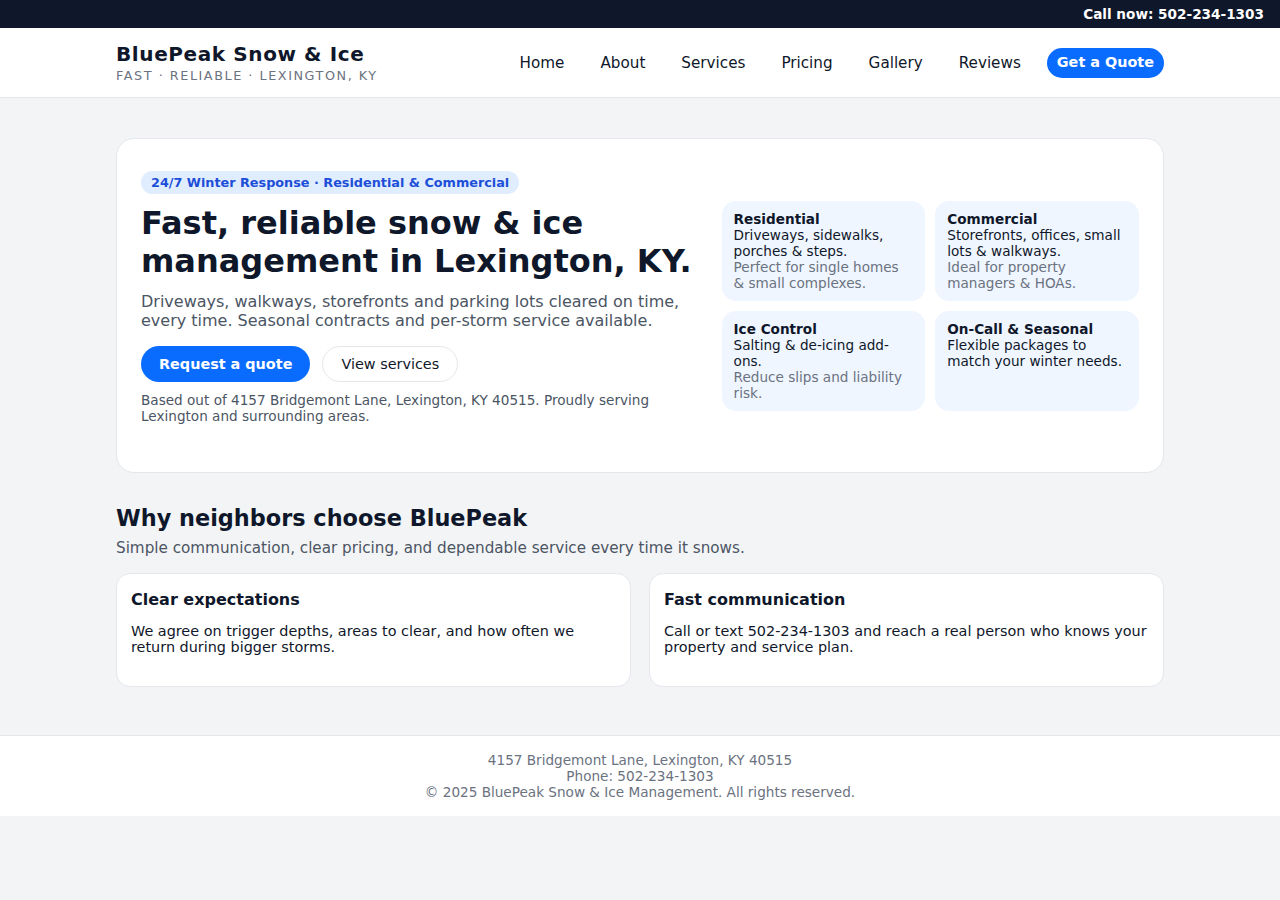
<file: index.html>
<!DOCTYPE html>
<html lang="en">
<head>
  <meta charset="UTF-8" />
  <title>Home - BluePeak Snow &amp; Ice</title>
  <meta name="viewport" content="width=device-width, initial-scale=1" />
  <link rel="stylesheet" href="style.css" />
</head>
<body>

<header>
  <div class="top-bar">
    <span>Call now: 502-234-1303</span>
  </div>
  <div class="nav">
    <div class="brand">
      <span class="brand-title">BluePeak Snow &amp; Ice</span>
      <span class="brand-sub">Fast · Reliable · Lexington, KY</span>
    </div>
    <div class="nav-links">
      <a href="index.html">Home</a>
      <a href="about.html">About</a>
      <a href="services.html">Services</a>
      <a href="pricing.html">Pricing</a>
      <a href="gallery.html">Gallery</a>
      <a href="testimonials.html">Reviews</a>
      <a href="contact.html" class="nav-cta">Get a Quote</a>
    </div>
  </div>
</header>

<main>

<section class="hero">
  <div>
    <div class="pill">24/7 Winter Response · Residential &amp; Commercial</div>
    <h1>Fast, reliable snow &amp; ice management in Lexington, KY.</h1>
    <p>Driveways, walkways, storefronts and parking lots cleared on time, every time. Seasonal contracts and per-storm service available.</p>
    <div class="btn-row">
      <a href="contact.html" class="btn-primary">Request a quote</a>
      <a href="services.html" class="btn-secondary">View services</a>
    </div>
    <p class="muted" style="margin-top:10px;">Based out of 4157 Bridgemont Lane, Lexington, KY 40515. Proudly serving Lexington and surrounding areas.</p>
  </div>
  <div class="hero-grid">
    <div class="stat-card">
      <strong>Residential</strong><br/>
      Driveways, sidewalks, porches &amp; steps.<br/>
      <span class="muted">Perfect for single homes &amp; small complexes.</span>
    </div>
    <div class="stat-card">
      <strong>Commercial</strong><br/>
      Storefronts, offices, small lots &amp; walkways.<br/>
      <span class="muted">Ideal for property managers &amp; HOAs.</span>
    </div>
    <div class="stat-card">
      <strong>Ice Control</strong><br/>
      Salting &amp; de-icing add-ons.<br/>
      <span class="muted">Reduce slips and liability risk.</span>
    </div>
    <div class="stat-card">
      <strong>On-Call &amp; Seasonal</strong><br/>
      Flexible packages to match your winter needs.
    </div>
  </div>
</section>

<section class="section">
  <h2>Why neighbors choose BluePeak</h2>
  <p class="lead">Simple communication, clear pricing, and dependable service every time it snows.</p>
  <div class="columns-2">
    <div class="card">
      <h3>Clear expectations</h3>
      <p>We agree on trigger depths, areas to clear, and how often we return during bigger storms.</p>
    </div>
    <div class="card">
      <h3>Fast communication</h3>
      <p>Call or text 502-234-1303 and reach a real person who knows your property and service plan.</p>
    </div>
  </div>
</section>

</main>

<footer>
  <div>4157 Bridgemont Lane, Lexington, KY 40515</div>
  <div>Phone: 502-234-1303</div>
  <div>© 2025 BluePeak Snow &amp; Ice Management. All rights reserved.</div>
</footer>

</body>
</html>
</file>
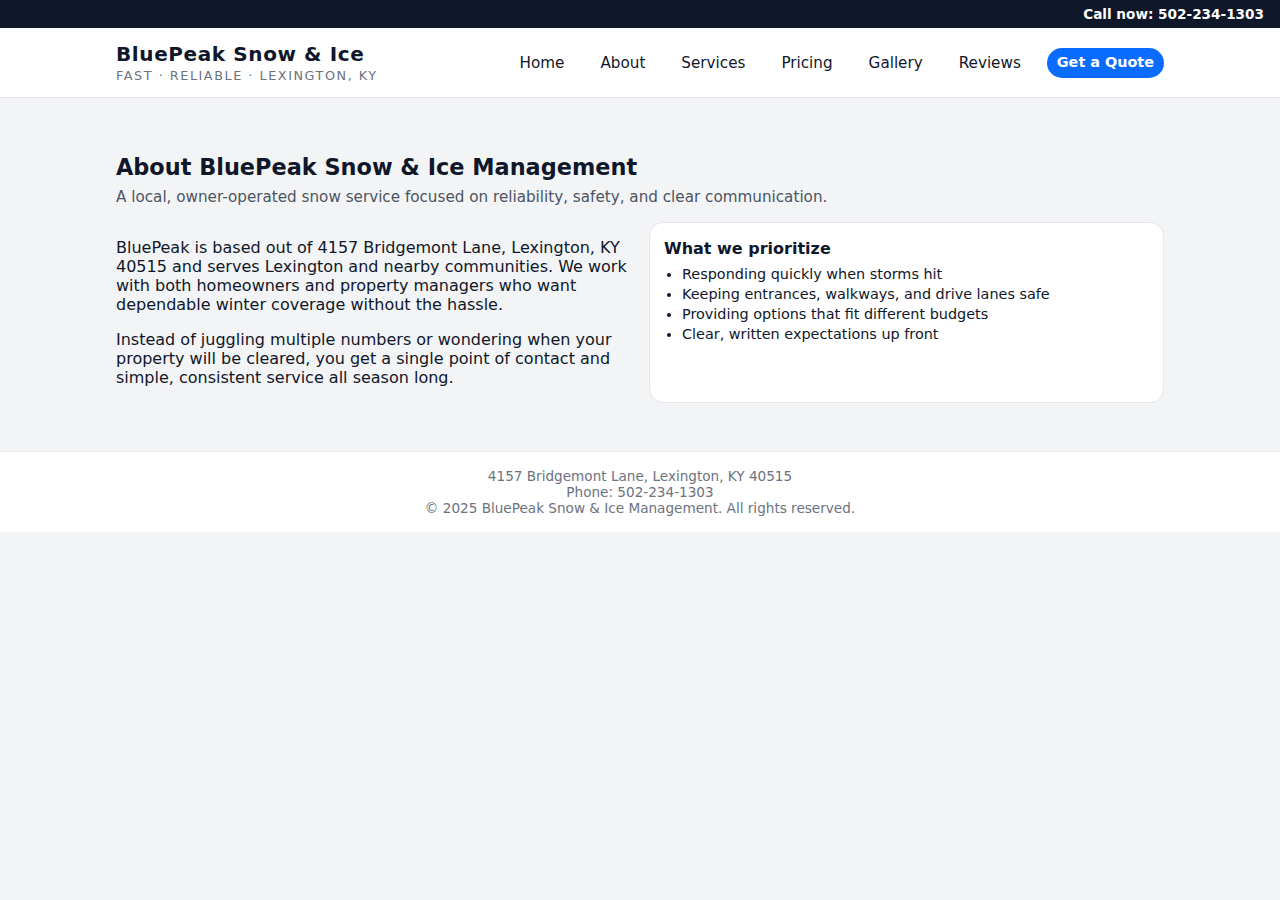
<file: about.html>
<!DOCTYPE html>
<html lang="en">
<head>
  <meta charset="UTF-8" />
  <title>About - BluePeak Snow &amp; Ice</title>
  <meta name="viewport" content="width=device-width, initial-scale=1" />
  <link rel="stylesheet" href="style.css" />
</head>
<body>

<header>
  <div class="top-bar">
    <span>Call now: 502-234-1303</span>
  </div>
  <div class="nav">
    <div class="brand">
      <span class="brand-title">BluePeak Snow &amp; Ice</span>
      <span class="brand-sub">Fast · Reliable · Lexington, KY</span>
    </div>
    <div class="nav-links">
      <a href="index.html">Home</a>
      <a href="about.html">About</a>
      <a href="services.html">Services</a>
      <a href="pricing.html">Pricing</a>
      <a href="gallery.html">Gallery</a>
      <a href="testimonials.html">Reviews</a>
      <a href="contact.html" class="nav-cta">Get a Quote</a>
    </div>
  </div>
</header>

<main>

<section class="section">
  <h2>About BluePeak Snow &amp; Ice Management</h2>
  <p class="lead">A local, owner-operated snow service focused on reliability, safety, and clear communication.</p>
  <div class="columns-2">
    <div>
      <p>BluePeak is based out of 4157 Bridgemont Lane, Lexington, KY 40515 and serves Lexington and nearby communities. We work with both homeowners and property managers who want dependable winter coverage without the hassle.</p>
      <p>Instead of juggling multiple numbers or wondering when your property will be cleared, you get a single point of contact and simple, consistent service all season long.</p>
    </div>
    <div class="card">
      <h3>What we prioritize</h3>
      <ul class="clean">
        <li>Responding quickly when storms hit</li>
        <li>Keeping entrances, walkways, and drive lanes safe</li>
        <li>Providing options that fit different budgets</li>
        <li>Clear, written expectations up front</li>
      </ul>
    </div>
  </div>
</section>

</main>

<footer>
  <div>4157 Bridgemont Lane, Lexington, KY 40515</div>
  <div>Phone: 502-234-1303</div>
  <div>© 2025 BluePeak Snow &amp; Ice Management. All rights reserved.</div>
</footer>

</body>
</html>
</file>
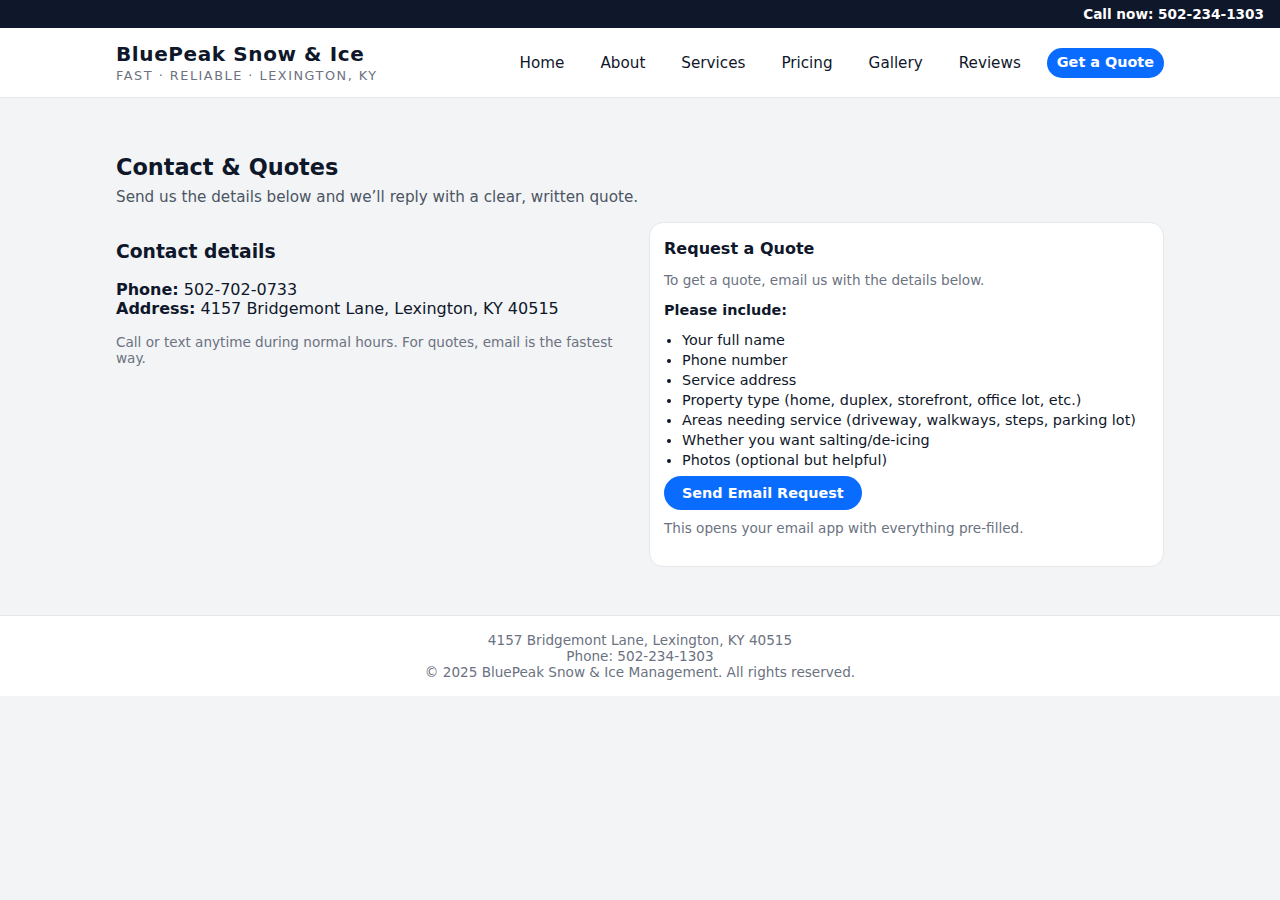
<file: contact.html>
<!DOCTYPE html>
<html lang="en">
<head>
  <meta charset="UTF-8" />
  <title>Contact - BluePeak Snow &amp; Ice</title>
  <meta name="viewport" content="width=device-width, initial-scale=1" />
  <link rel="stylesheet" href="style.css" />

  <meta name="description" content="Fast, reliable snow removal in Lexington, KY. BluePeak Snow & Ice provides driveway clearing, sidewalk shoveling, salting, de-icing, and commercial snow management. Call 502-702-0733 for 24/7 winter service.">
  <meta name="keywords" content="snow removal Lexington KY, snow plowing near me, driveway snow clearing, sidewalk snow removal, commercial snow removal Lexington, de-icing service Lexington, salting service, emergency snow removal Lexington, snow removal Kentucky">
  <meta name="author" content="BluePeak Snow & Ice">

  <meta property="og:title" content="BluePeak Snow & Ice | Snow Removal in Lexington, KY">
  <meta property="og:description" content="Fast and dependable snow plowing, salting, and ice management for homes and businesses in Lexington. Call 502-234-1303 for service.">
  <meta property="og:image" content="https://bluepeaksnow.com/images/storefront.png">
  <meta property="og:type" content="website">
  <meta property="og:url" content="https://bluepeaksnow.com">
</head>

<body>

<header>
  <div class="top-bar">
    <span>Call now: 502-234-1303</span>
  </div>
  <div class="nav">
    <div class="brand">
      <span class="brand-title">BluePeak Snow &amp; Ice</span>
      <span class="brand-sub">Fast · Reliable · Lexington, KY</span>
    </div>
    <div class="nav-links">
      <a href="index.html">Home</a>
      <a href="about.html">About</a>
      <a href="services.html">Services</a>
      <a href="pricing.html">Pricing</a>
      <a href="gallery.html">Gallery</a>
      <a href="testimonials.html">Reviews</a>
      <a href="contact.html" class="nav-cta">Get a Quote</a>
    </div>
  </div>
</header>

<main>

<section class="section">
  <h2>Contact &amp; Quotes</h2>
  <p class="lead">Send us the details below and we’ll reply with a clear, written quote.</p>

  <div class="columns-2">
    <div>
      <h3>Contact details</h3>
      <p>
        <strong>Phone:</strong> 502-702-0733<br/>
        <strong>Address:</strong> 4157 Bridgemont Lane, Lexington, KY 40515
      </p>
      <p class="muted">Call or text anytime during normal hours. For quotes, email is the fastest way.</p>
    </div>

    <div class="card">
      <h3>Request a Quote</h3>

      <p class="muted">To get a quote, email us with the details below.</p>

      <p><strong>Please include:</strong></p>
      <ul class="clean">
        <li>Your full name</li>
        <li>Phone number</li>
        <li>Service address</li>
        <li>Property type (home, duplex, storefront, office lot, etc.)</li>
        <li>Areas needing service (driveway, walkways, steps, parking lot)</li>
        <li>Whether you want salting/de-icing</li>
        <li>Photos (optional but helpful)</li>
      </ul>

      <!-- EMAIL BUTTON -->
      <a 
        class="btn-primary" 
        href="mailto:bluepeaksnow@gmail.com?subject=Snow Removal Quote Request&body=Hi,%0D%0A%0D%0AI’d like a quote for snow removal.%0D%0AHere are my details:%0D%0A%0D%0AFull Name:%0D%0APhone Number:%0D%0AService Address:%0D%0AProperty Type:%0D%0AAreas to Clear:%0D%0ASalting Needed: Yes/No%0D%0AAdditional Details:%0D%0A%0D%0AThanks!">
        Send Email Request
      </a>

      <p class="muted" style="margin-top:10px;">This opens your email app with everything pre-filled.</p>
    </div>
  </div>
</section>

</main>

<footer>
  <div>4157 Bridgemont Lane, Lexington, KY 40515</div>
  <div>Phone: 502-234-1303</div>
  <div>© 2025 BluePeak Snow &amp; Ice Management. All rights reserved.</div>
</footer>

</body>
</html>
</file>
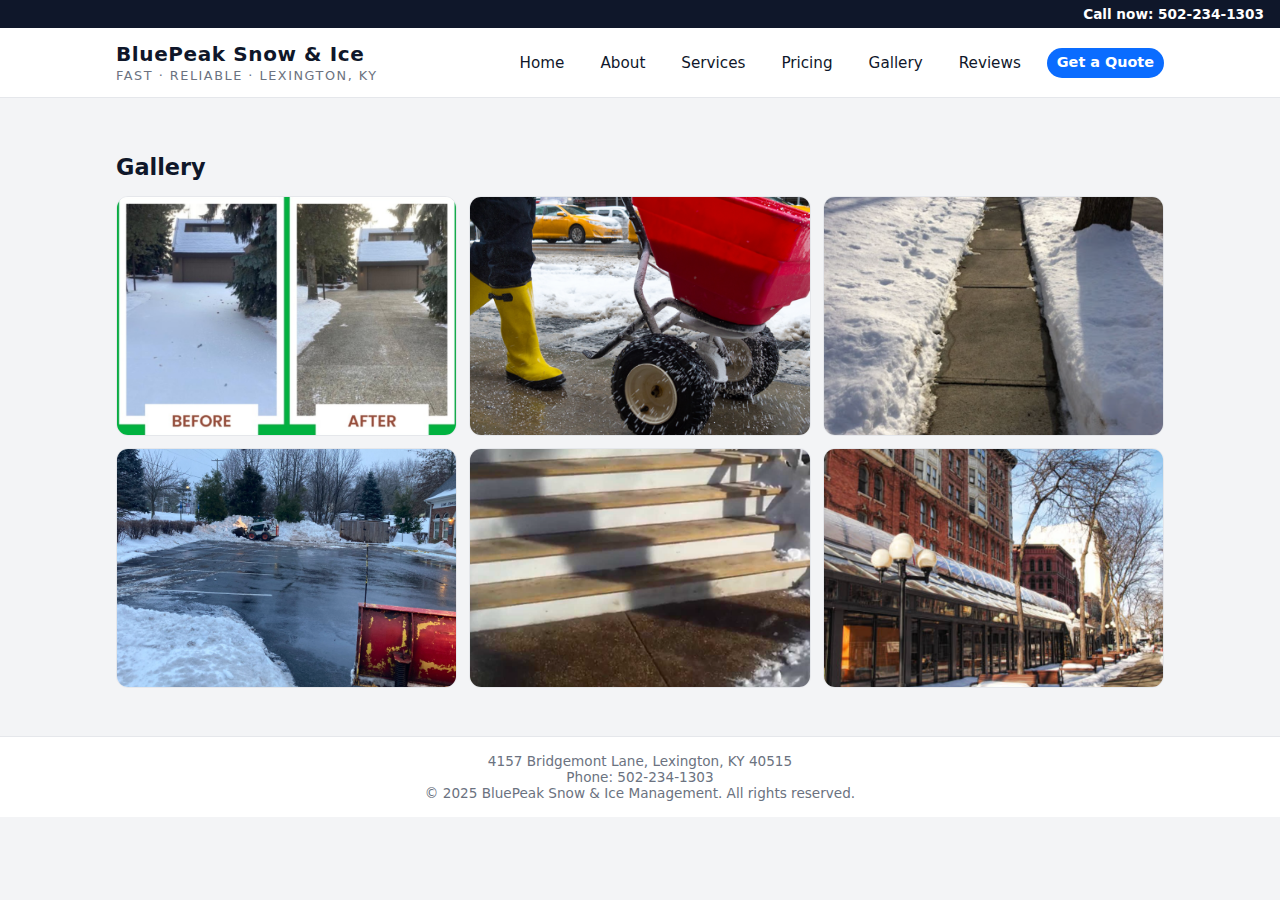
<file: gallery.html>
<!DOCTYPE html>
<html lang="en">
<head>
  <meta charset="UTF-8" />
  <title>Gallery - BluePeak Snow &amp; Ice</title>
  <meta name="viewport" content="width=device-width, initial-scale=1" />
  <link rel="stylesheet" href="style.css" />
</head>
<body>

<header>
  <div class="top-bar">
    <span>Call now: 502-234-1303</span>
  </div>
  <div class="nav">
    <div class="brand">
      <span class="brand-title">BluePeak Snow &amp; Ice</span>
      <span class="brand-sub">Fast · Reliable · Lexington, KY</span>
    </div>
    <div class="nav-links">
      <a href="index.html">Home</a>
      <a href="about.html">About</a>
      <a href="services.html">Services</a>
      <a href="pricing.html">Pricing</a>
      <a href="gallery.html">Gallery</a>
      <a href="testimonials.html">Reviews</a>
      <a href="contact.html" class="nav-cta">Get a Quote</a>
    </div>
  </div>
</header>

<main>

<section class="section">
  <h2>Gallery</h2>
  <div class="gallery-grid">
    <div class="gallery-item">
      <img src="images/before_after_driveway.png" alt="Driveway before and after" />
    </div>
    <div class="gallery-item">
      <img src="images/salting.png" alt="Salting service" />
    </div>
    <div class="gallery-item">
      <img src="images/sidewalk.png" alt="Sidewalk clearing" />
    </div>
    <div class="gallery-item">
      <img src="images/small_commercial_lot.png" alt="Small commercial lot plowing" />
    </div>
    <div class="gallery-item">
      <img src="images/steps.png" alt="Steps clearing" />
    </div>
    <div class="gallery-item">
      <img src="images/storefront.png" alt="Storefront snow removal" />
    </div>
  </div>
  
</main>

<footer>
  <div>4157 Bridgemont Lane, Lexington, KY 40515</div>
  <div>Phone: 502-234-1303</div>
  <div>© 2025 BluePeak Snow &amp; Ice Management. All rights reserved.</div>
</footer>

</body>
</html>
</file>
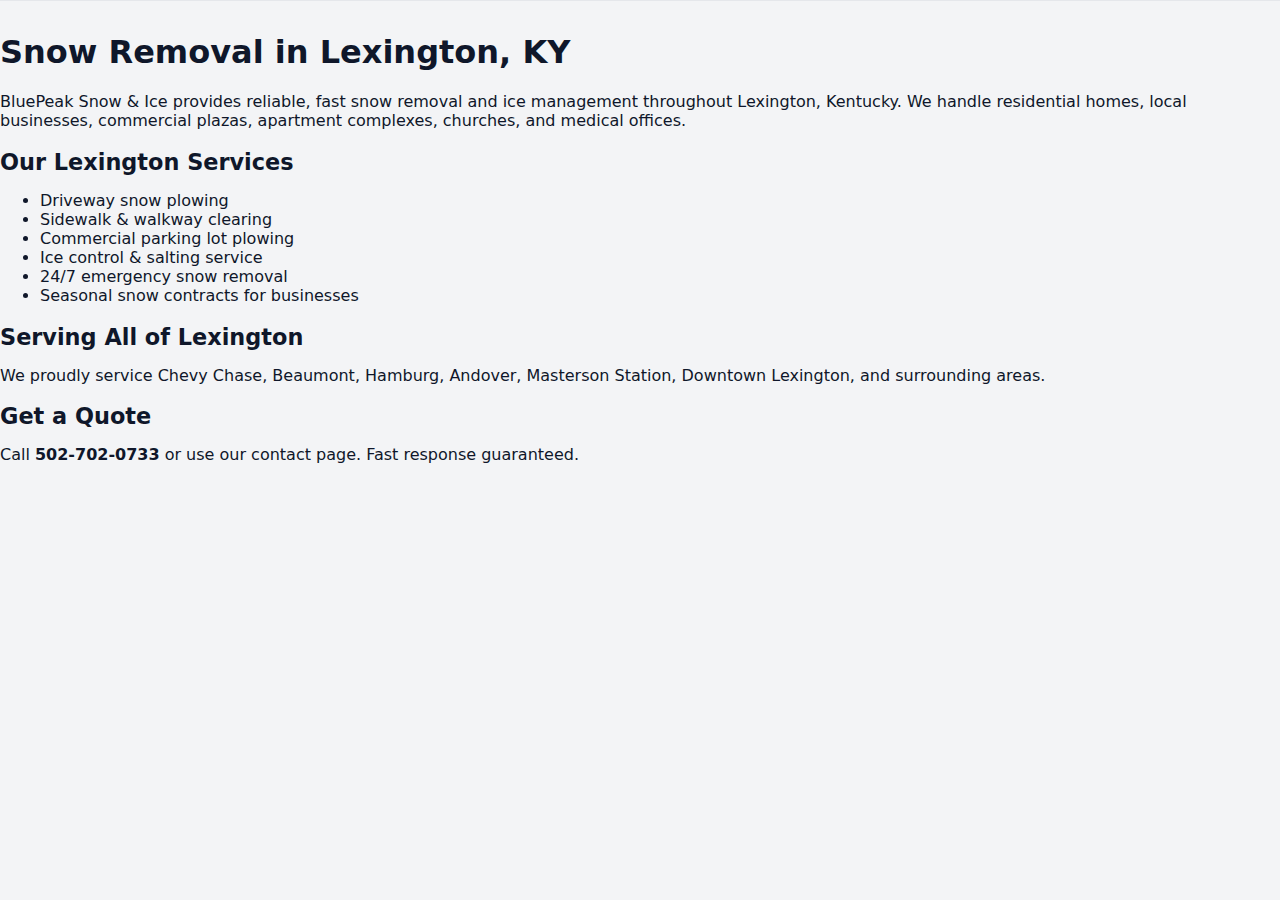
<file: lexington-snow-removal.html>
<!DOCTYPE html>
<html lang="en">
<head>
  <meta charset="UTF-8">
  <title>Snow Removal in Lexington, KY | BluePeak Snow & Ice</title>

  <meta name="description" content="Top-rated snow removal in Lexington, KY. Driveways, sidewalks, parking lots, salting, de-icing, and 24/7 emergency snow service. Call 502-702-0733.">

  <meta name="keywords" content="lexington snow removal, snow plowing Lexington KY, salting service lexington, de-icing lexington, commercial snow removal lexington, residential snow removal lexington, snow removal near me">
  <link rel="stylesheet" href="style.css">
</head>

<body>

<header>
  <!-- your existing header nav here -->
</header>

<section class="section">
  <h1>Snow Removal in Lexington, KY</h1>
  <p>BluePeak Snow & Ice provides reliable, fast snow removal and ice management throughout Lexington, Kentucky. We handle residential homes, local businesses, commercial plazas, apartment complexes, churches, and medical offices.</p>

  <h2>Our Lexington Services</h2>
  <ul>
    <li>Driveway snow plowing</li>
    <li>Sidewalk & walkway clearing</li>
    <li>Commercial parking lot plowing</li>
    <li>Ice control & salting service</li>
    <li>24/7 emergency snow removal</li>
    <li>Seasonal snow contracts for businesses</li>
  </ul>

  <h2>Serving All of Lexington</h2>
  <p>We proudly service Chevy Chase, Beaumont, Hamburg, Andover, Masterson Station, Downtown Lexington, and surrounding areas.</p>

  <h2>Get a Quote</h2>
  <p>Call <strong>502-702-0733</strong> or use our contact page. Fast response guaranteed.</p>
</section>

</body>
</html>
</file>
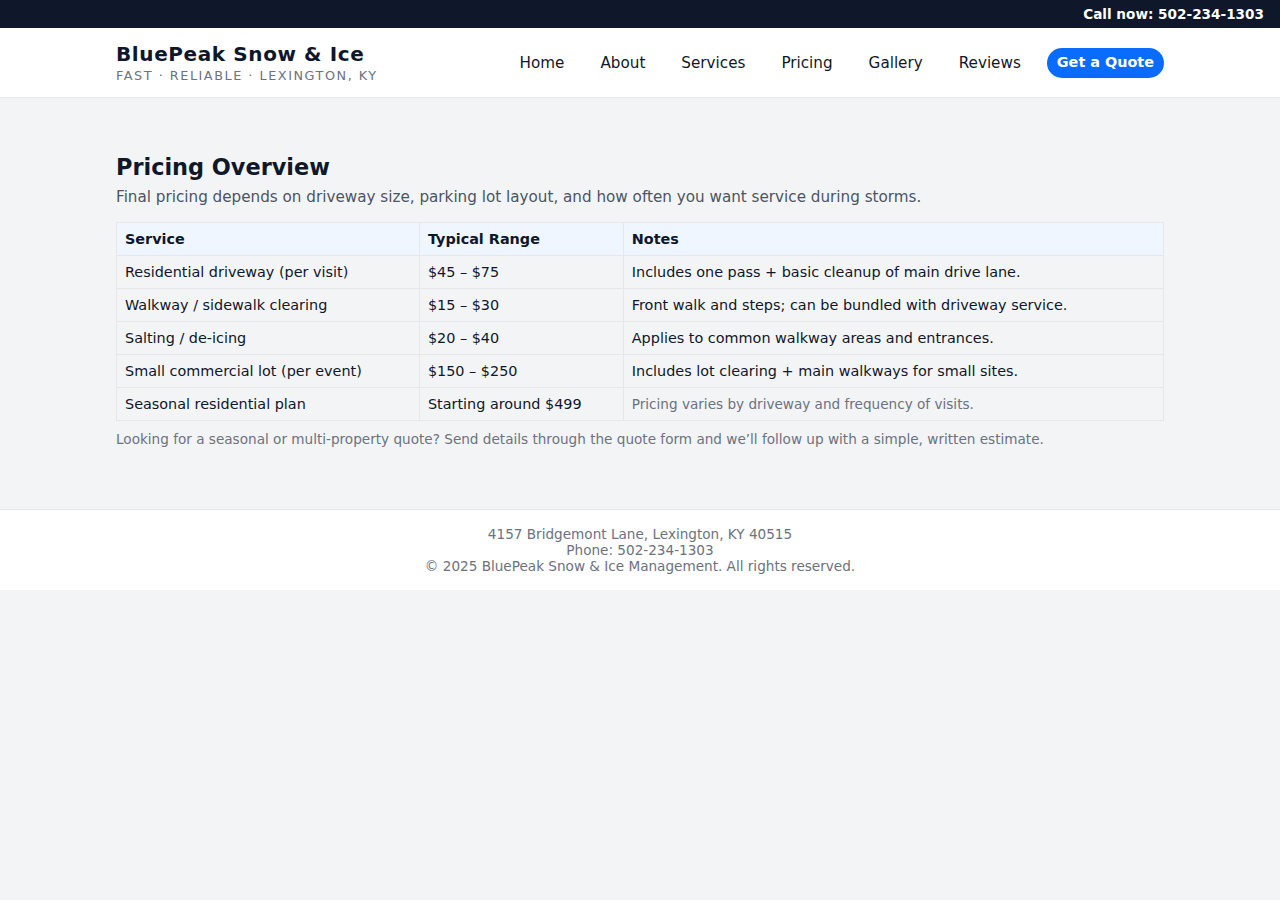
<file: pricing.html>
<!DOCTYPE html>
<html lang="en">
<head>
  <meta charset="UTF-8" />
  <title>Pricing - BluePeak Snow &amp; Ice</title>
  <meta name="viewport" content="width=device-width, initial-scale=1" />
  <link rel="stylesheet" href="style.css" />
  <meta name="description" content="Fast, reliable snow removal in Lexington, KY. BluePeak Snow & Ice provides driveway clearing, sidewalk shoveling, salting, de-icing, and commercial snow management. Call 502-702-0733 for 24/7 winter service.">

  <meta name="keywords" content="snow removal Lexington KY, snow plowing near me, driveway snow clearing, sidewalk snow removal, commercial snow removal Lexington, de-icing service Lexington, salting service, emergency snow removal Lexington, snow removal Kentucky">

  <meta name="author" content="BluePeak Snow & Ice">

  <meta property="og:title" content="BluePeak Snow & Ice | Snow Removal in Lexington, KY">
  <meta property="og:description" content="Fast and dependable snow plowing, salting, and ice management for homes and businesses in Lexington. Call 502-702-0733 for service.">
  <meta property="og:image" content="https://bluepeaksnow.com/images/storefront.png">
  <meta property="og:type" content="website">
  <meta property="og:url" content="https://bluepeaksnow.com">

</head>
<body>

<header>
  <div class="top-bar">
    <span>Call now: 502-234-1303</span>
  </div>
  <div class="nav">
    <div class="brand">
      <span class="brand-title">BluePeak Snow &amp; Ice</span>
      <span class="brand-sub">Fast · Reliable · Lexington, KY</span>
    </div>
    <div class="nav-links">
      <a href="index.html">Home</a>
      <a href="about.html">About</a>
      <a href="services.html">Services</a>
      <a href="pricing.html">Pricing</a>
      <a href="gallery.html">Gallery</a>
      <a href="testimonials.html">Reviews</a>
      <a href="contact.html" class="nav-cta">Get a Quote</a>
    </div>
  </div>
</header>

<main>

<section class="section">
  <h2>Pricing Overview</h2>
  <p class="lead">Final pricing depends on driveway size, parking lot layout, and how often you want service during storms.</p>
  <table class="pricing">
    <thead>
      <tr>
        <th>Service</th>
        <th>Typical Range</th>
        <th>Notes</th>
      </tr>
    </thead>
    <tbody>
      <tr>
        <td>Residential driveway (per visit)</td>
        <td>$45 – $75</td>
        <td>Includes one pass + basic cleanup of main drive lane.</td>
      </tr>
      <tr>
        <td>Walkway / sidewalk clearing</td>
        <td>$15 – $30</td>
        <td>Front walk and steps; can be bundled with driveway service.</td>
      </tr>
      <tr>
        <td>Salting / de-icing</td>
        <td>$20 – $40</td>
        <td>Applies to common walkway areas and entrances.</td>
      </tr>
      <tr>
        <td>Small commercial lot (per event)</td>
        <td>$150 – $250</td>
        <td>Includes lot clearing + main walkways for small sites.</td>
      </tr>
      <tr>
        <td>Seasonal residential plan</td>
        <td>Starting around $499</td>
        <td class="muted">Pricing varies by driveway and frequency of visits.</td>
      </tr>
    </tbody>
  </table>
  <p class="muted" style="margin-top:10px;">Looking for a seasonal or multi-property quote? <a href="contact.html">Send details through the quote form</a> and we’ll follow up with a simple, written estimate.</p>
</section>

</main>

<footer>
  <div>4157 Bridgemont Lane, Lexington, KY 40515</div>
  <div>Phone: 502-234-1303</div>
  <div>© 2025 BluePeak Snow &amp; Ice Management. All rights reserved.</div>
</footer>

</body>
</html>
</file>
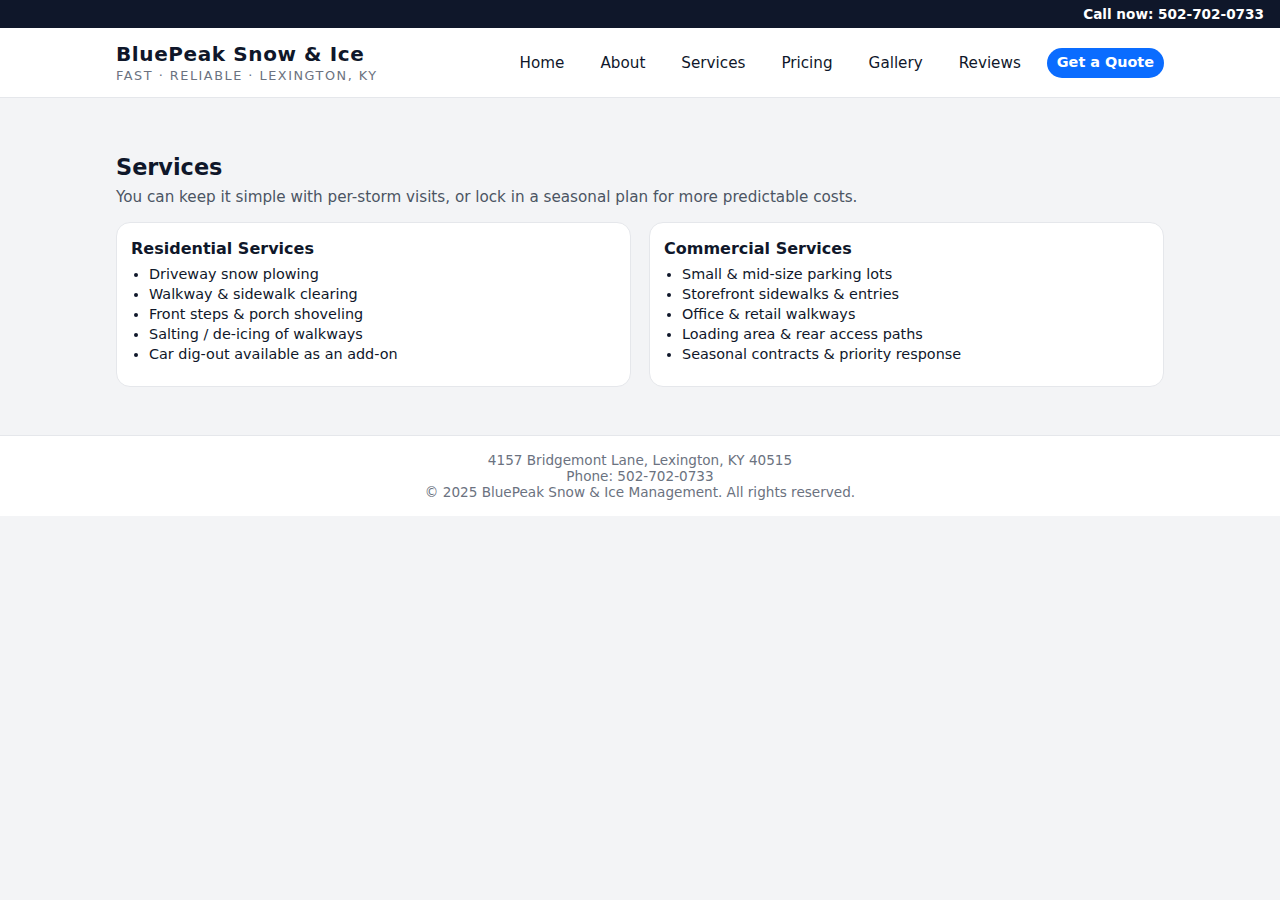
<file: services.html>
<!DOCTYPE html>
<html lang="en">
<head>
  <meta charset="UTF-8" />
  <title>Services - BluePeak Snow &amp; Ice</title>
  <meta name="viewport" content="width=device-width, initial-scale=1" />
  <link rel="stylesheet" href="style.css" />
</head>
<body>

<header>
  <div class="top-bar">
    <span>Call now: 502-702-0733</span>
  </div>
  <div class="nav">
    <div class="brand">
      <span class="brand-title">BluePeak Snow &amp; Ice</span>
      <span class="brand-sub">Fast · Reliable · Lexington, KY</span>
    </div>
    <div class="nav-links">
      <a href="index.html">Home</a>
      <a href="about.html">About</a>
      <a href="services.html">Services</a>
      <a href="pricing.html">Pricing</a>
      <a href="gallery.html">Gallery</a>
      <a href="testimonials.html">Reviews</a>
      <a href="contact.html" class="nav-cta">Get a Quote</a>
    </div>
  </div>
</header>

<main>

<section class="section">
  <h2>Services</h2>
  <p class="lead">You can keep it simple with per-storm visits, or lock in a seasonal plan for more predictable costs.</p>
  <div class="columns-2">
    <div class="card">
      <h3>Residential Services</h3>
      <ul class="clean">
        <li>Driveway snow plowing</li>
        <li>Walkway &amp; sidewalk clearing</li>
        <li>Front steps &amp; porch shoveling</li>
        <li>Salting / de-icing of walkways</li>
        <li>Car dig-out available as an add-on</li>
      </ul>
    </div>
    <div class="card">
      <h3>Commercial Services</h3>
      <ul class="clean">
        <li>Small &amp; mid-size parking lots</li>
        <li>Storefront sidewalks &amp; entries</li>
        <li>Office &amp; retail walkways</li>
        <li>Loading area &amp; rear access paths</li>
        <li>Seasonal contracts &amp; priority response</li>
      </ul>
    </div>
  </div>
</section>

</main>

<footer>
  <div>4157 Bridgemont Lane, Lexington, KY 40515</div>
  <div>Phone: 502-702-0733</div>
  <div>© 2025 BluePeak Snow &amp; Ice Management. All rights reserved.</div>
</footer>

</body>
</html>
</file>
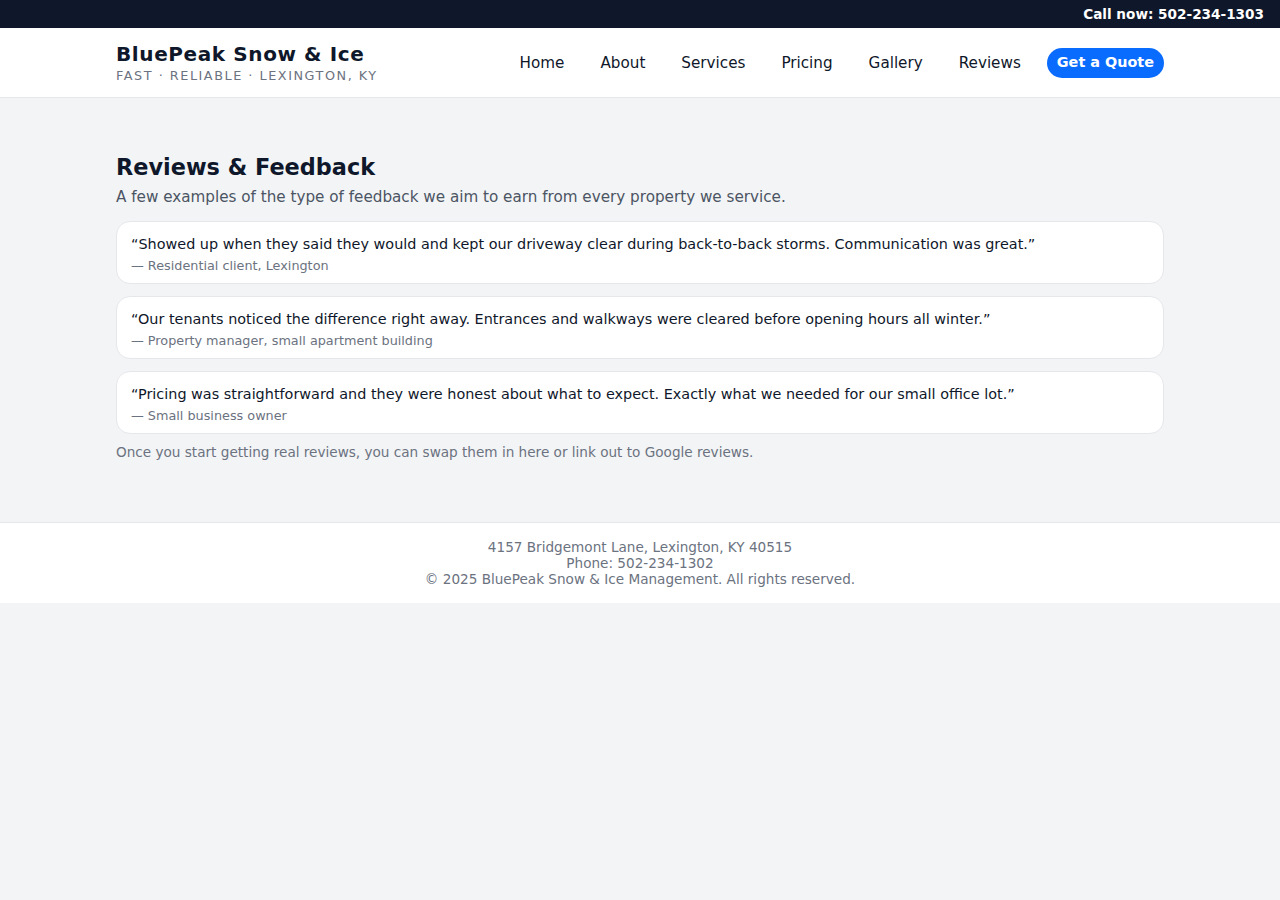
<file: testimonials.html>
<!DOCTYPE html>
<html lang="en">
<head>
  <meta charset="UTF-8" />
  <title>Reviews - BluePeak Snow &amp; Ice</title>
  <meta name="viewport" content="width=device-width, initial-scale=1" />
  <link rel="stylesheet" href="style.css" />
</head>
<body>

<header>
  <div class="top-bar">
    <span>Call now: 502-234-1303</span>
  </div>
  <div class="nav">
    <div class="brand">
      <span class="brand-title">BluePeak Snow &amp; Ice</span>
      <span class="brand-sub">Fast · Reliable · Lexington, KY</span>
    </div>
    <div class="nav-links">
      <a href="index.html">Home</a>
      <a href="about.html">About</a>
      <a href="services.html">Services</a>
      <a href="pricing.html">Pricing</a>
      <a href="gallery.html">Gallery</a>
      <a href="testimonials.html">Reviews</a>
      <a href="contact.html" class="nav-cta">Get a Quote</a>
    </div>
  </div>
</header>

<main>

<section class="section">
  <h2>Reviews &amp; Feedback</h2>
  <p class="lead">A few examples of the type of feedback we aim to earn from every property we service.</p>
  <div class="testimonial">
    “Showed up when they said they would and kept our driveway clear during back-to-back storms. Communication was great.”
    <span>— Residential client, Lexington</span>
  </div>
  <div class="testimonial">
    “Our tenants noticed the difference right away. Entrances and walkways were cleared before opening hours all winter.”
    <span>— Property manager, small apartment building</span>
  </div>
  <div class="testimonial">
    “Pricing was straightforward and they were honest about what to expect. Exactly what we needed for our small office lot.”
    <span>— Small business owner</span>
  </div>
  <p class="muted" style="margin-top:10px;">Once you start getting real reviews, you can swap them in here or link out to Google reviews.</p>
</section>

</main>

<footer>
  <div>4157 Bridgemont Lane, Lexington, KY 40515</div>
  <div>Phone: 502-234-1302</div>
  <div>© 2025 BluePeak Snow &amp; Ice Management. All rights reserved.</div>
</footer>

</body>
</html>
</file>
<file: style.css>
:root {
  --blue: #0A6CFF;
  --dark: #0f172a;
  --light: #f3f4f6;
  --white: #ffffff;
  --border: #e5e7eb;
}

* {
  box-sizing: border-box;
}

body {
  margin: 0;
  font-family: system-ui, -apple-system, BlinkMacSystemFont, "Segoe UI", sans-serif;
  background: var(--light);
  color: var(--dark);
}

a {
  color: inherit;
  text-decoration: none;
}

header {
  background: var(--white);
  border-bottom: 1px solid var(--border);
  position: sticky;
  top: 0;
  z-index: 10;
}

.top-bar {
  background: var(--dark);
  color: var(--white);
  font-size: 0.85rem;
  padding: 6px 16px;
  display: flex;
  justify-content: flex-end;
}

.top-bar span {
  font-weight: 600;
}

.nav {
  max-width: 1080px;
  margin: 0 auto;
  padding: 14px 16px;
  display: flex;
  align-items: center;
  justify-content: space-between;
  gap: 16px;
}

.brand {
  display: flex;
  flex-direction: column;
  gap: 2px;
}

.brand-title {
  font-size: 1.25rem;
  font-weight: 700;
  color: var(--dark);
  letter-spacing: 0.03em;
}

.brand-sub {
  font-size: 0.8rem;
  color: #6b7280;
  text-transform: uppercase;
  letter-spacing: 0.12em;
}

.nav-links {
  display: flex;
  gap: 16px;
  font-size: 0.95rem;
}

.nav-links a {
  padding: 6px 10px;
  border-radius: 999px;
  transition: background 0.15s ease, color 0.15s ease;
}

.nav-links a:hover {
  background: var(--blue);
  color: var(--white);
}

.nav-cta {
  padding: 8px 14px;
  border-radius: 999px;
  background: var(--blue);
  color: var(--white);
  font-weight: 600;
  font-size: 0.9rem;
  white-space: nowrap;
}

main {
  max-width: 1080px;
  margin: 0 auto;
  padding: 24px 16px 48px;
}

.hero {
  background: var(--white);
  border-radius: 18px;
  border: 1px solid var(--border);
  padding: 32px 24px;
  margin: 16px 0 24px;
  display: grid;
  grid-template-columns: minmax(0, 2fr) minmax(0, 1.5fr);
  gap: 24px;
  align-items: center;
}

.hero h1 {
  font-size: 2rem;
  margin: 0 0 12px;
}

.hero p {
  margin: 0 0 16px;
  color: #4b5563;
}

.hero-grid {
  display: grid;
  grid-template-columns: repeat(2, minmax(0, 1fr));
  gap: 10px;
}

.pill {
  display: inline-flex;
  align-items: center;
  gap: 8px;
  background: #e0edff;
  color: #1d4ed8;
  padding: 4px 10px;
  border-radius: 999px;
  font-size: 0.8rem;
  font-weight: 600;
  margin-bottom: 10px;
}

.btn-row {
  display: flex;
  gap: 12px;
  margin-top: 10px;
  flex-wrap: wrap;
}

.btn-primary {
  background: var(--blue);
  color: var(--white);
  border-radius: 999px;
  padding: 9px 18px;
  font-size: 0.9rem;
  font-weight: 600;
  border: none;
  cursor: pointer;
  display: inline-flex;
  align-items: center;
  gap: 6px;
}

.btn-secondary {
  border-radius: 999px;
  padding: 9px 18px;
  font-size: 0.9rem;
  font-weight: 500;
  border: 1px solid var(--border);
  background: var(--white);
  cursor: pointer;
}

.stat-card {
  background: #eff6ff;
  border-radius: 14px;
  padding: 10px 12px;
  font-size: 0.85rem;
}

.section {
  margin: 32px 0 0;
}

.section h2 {
  font-size: 1.4rem;
  margin-bottom: 8px;
}

.section p.lead {
  font-size: 0.95rem;
  color: #4b5563;
  margin-top: 0;
}

.columns-2 {
  display: grid;
  grid-template-columns: repeat(2, minmax(0, 1fr));
  gap: 18px;
  margin-top: 16px;
}

.card {
  background: var(--white);
  border-radius: 14px;
  border: 1px solid var(--border);
  padding: 16px 14px;
  font-size: 0.9rem;
}

.card h3 {
  margin-top: 0;
  margin-bottom: 6px;
  font-size: 1rem;
}

.muted {
  color: #6b7280;
  font-size: 0.85rem;
}

ul.clean {
  padding-left: 18px;
  margin: 8px 0;
}

ul.clean li {
  margin-bottom: 4px;
}

table.pricing {
  width: 100%;
  border-collapse: collapse;
  margin-top: 16px;
  font-size: 0.9rem;
}

table.pricing th,
table.pricing td {
  border: 1px solid var(--border);
  padding: 8px;
  text-align: left;
}

table.pricing th {
  background: #eff6ff;
}

.badge {
  display: inline-block;
  padding: 3px 8px;
  border-radius: 999px;
  background: #ecfdf5;
  color: #047857;
  font-size: 0.75rem;
  font-weight: 600;
}

.gallery-grid {
  display: grid;
  grid-template-columns: repeat(3, minmax(0, 1fr));
  gap: 12px;
  margin-top: 16px;
}

.gallery-item {
  background: var(--white);
  border-radius: 12px;
  border: 1px solid var(--border);
  overflow: hidden;
  padding: 0;
  display: flex;
  align-items: center;
  justify-content: center;
  height: 240px; /* uniform height */
}
.gallery-item img {
  width: 100%;
  height: 100%;
  object-fit: cover;
  display: block;
}


.testimonial {
  background: var(--white);
  border-radius: 14px;
  border: 1px solid var(--border);
  padding: 14px 14px 10px;
  font-size: 0.9rem;
  margin-top: 12px;
}

.testimonial span {
  display: block;
  margin-top: 6px;
  font-size: 0.8rem;
  color: #6b7280;
}

form {
  margin-top: 12px;
  display: grid;
  gap: 10px;
}

input, textarea, select {
  font-family: inherit;
  font-size: 0.9rem;
  padding: 8px 10px;
  border-radius: 8px;
  border: 1px solid var(--border);
  width: 100%;
}

textarea {
  min-height: 90px;
  resize: vertical;
}

button[type="submit"] {
  background: var(--blue);
  color: var(--white);
  border: none;
  border-radius: 999px;
  padding: 9px 18px;
  font-size: 0.9rem;
  font-weight: 600;
  cursor: pointer;
  justify-self: flex-start;
}

footer {
  border-top: 1px solid var(--border);
  background: var(--white);
  padding: 16px;
  text-align: center;
  font-size: 0.85rem;
  color: #6b7280;
}

footer a {
  color: var(--blue);
}

@media (max-width: 768px) {
  .hero {
    grid-template-columns: minmax(0, 1fr);
  }
  .hero-grid {
    grid-template-columns: minmax(0, 1fr);
  }
  .columns-2 {
    grid-template-columns: minmax(0, 1fr);
  }
  .gallery-grid {
    grid-template-columns: repeat(2, minmax(0, 1fr));
  }
  .nav {
    flex-direction: column;
    align-items: flex-start;
  }
  .nav-links {
    flex-wrap: wrap;
    justify-content: flex-start;
  }
}
</file>
